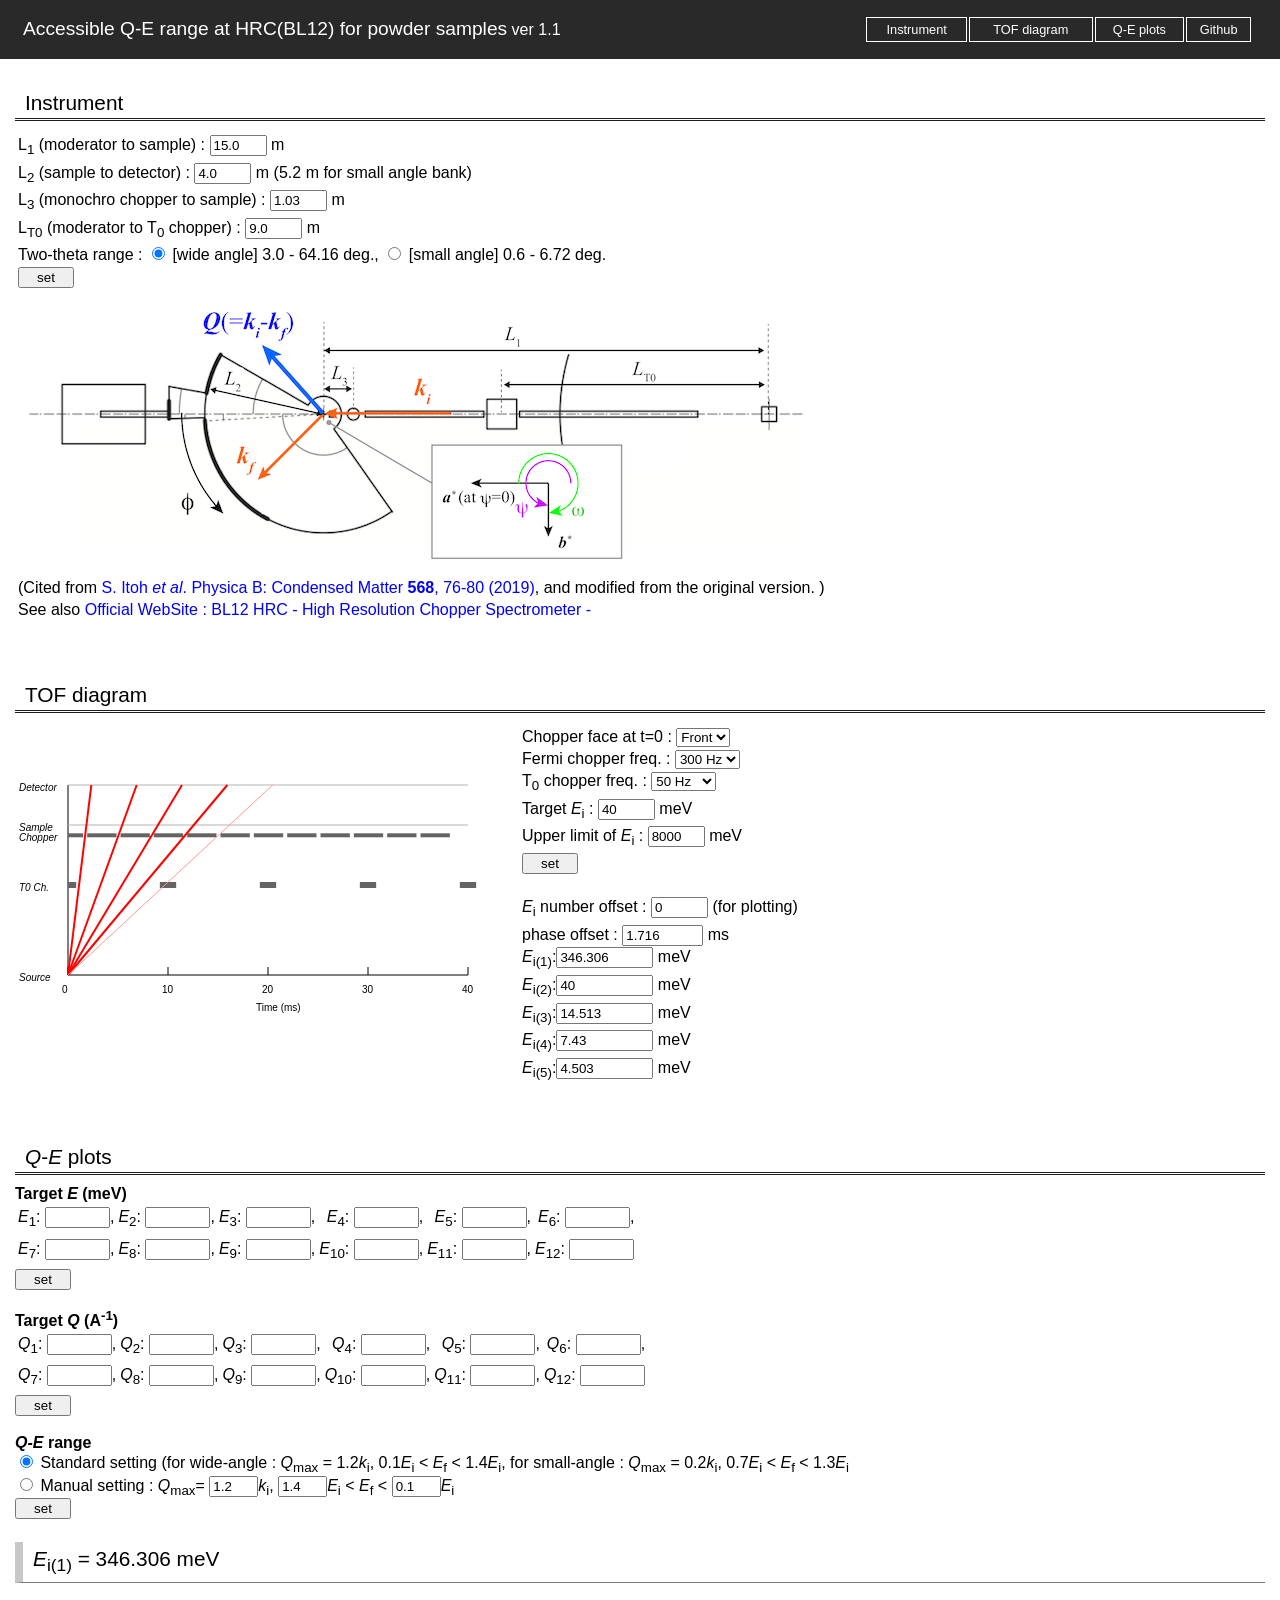
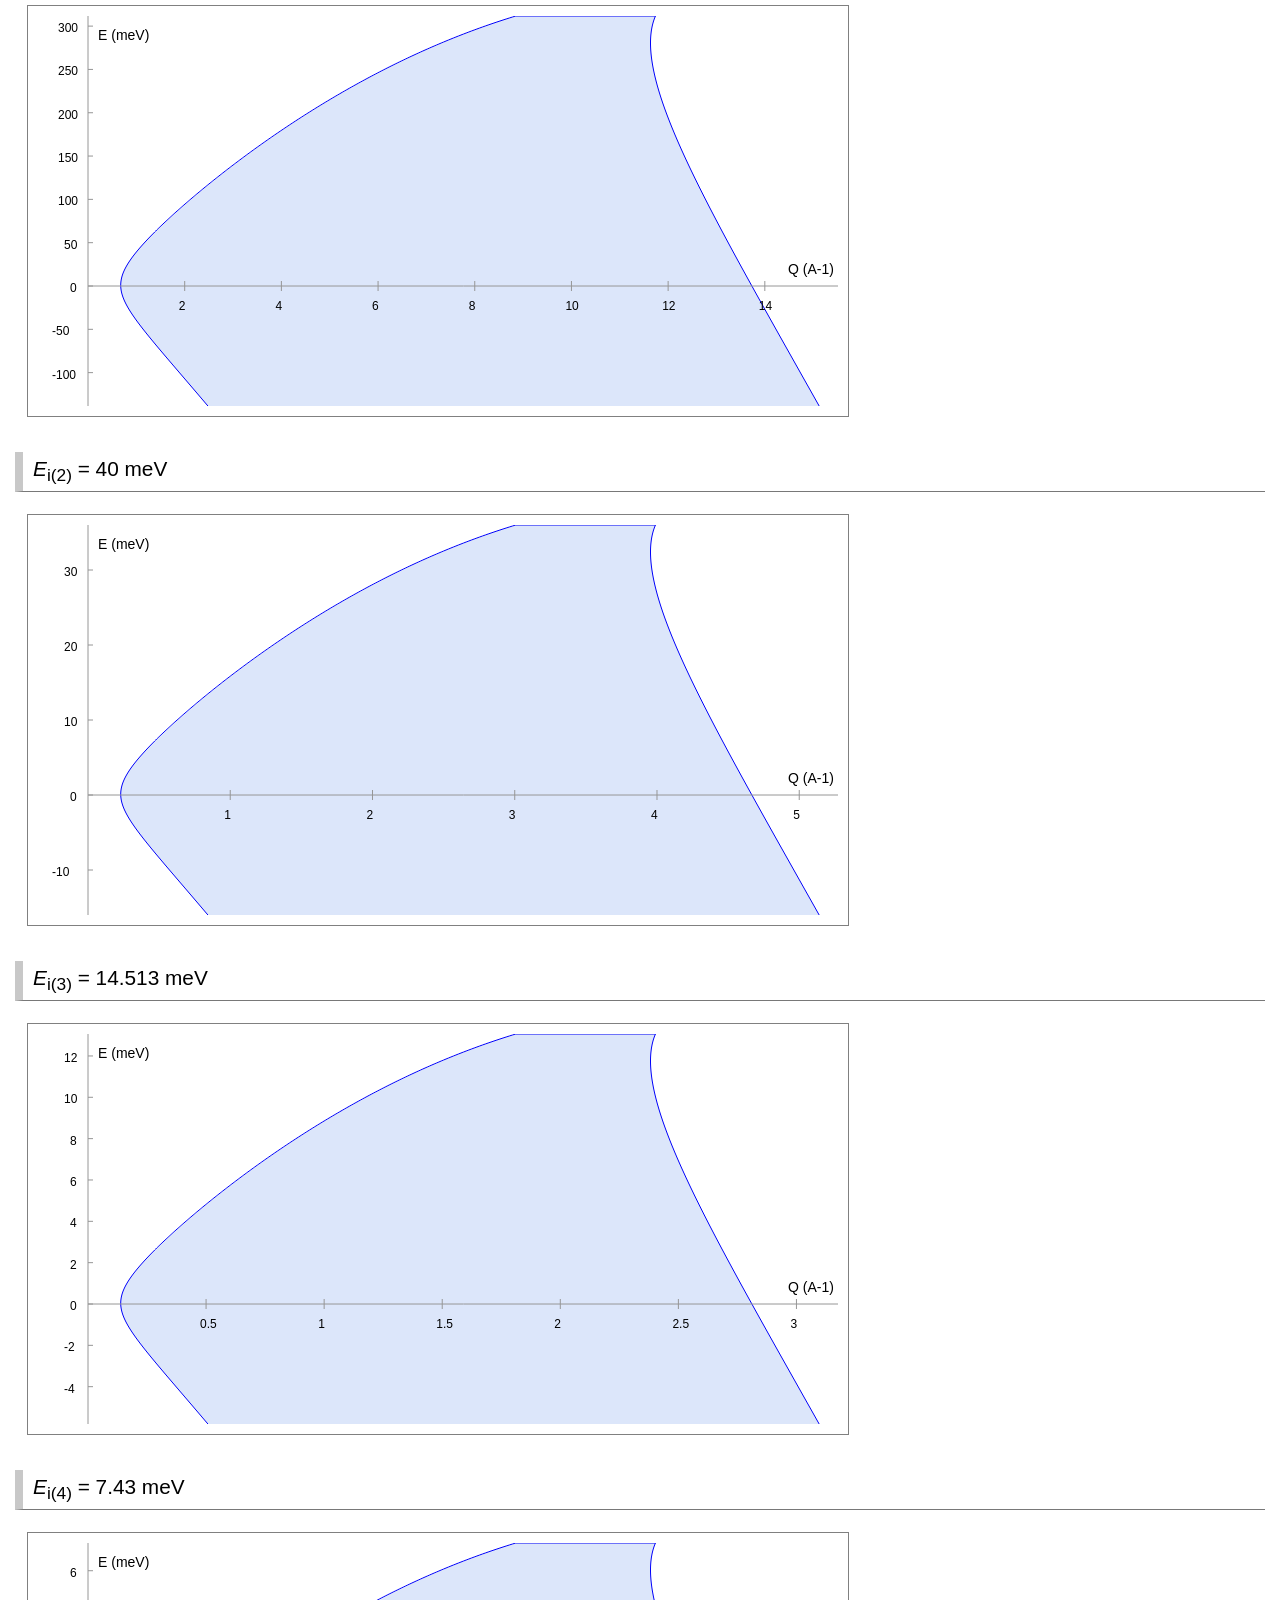
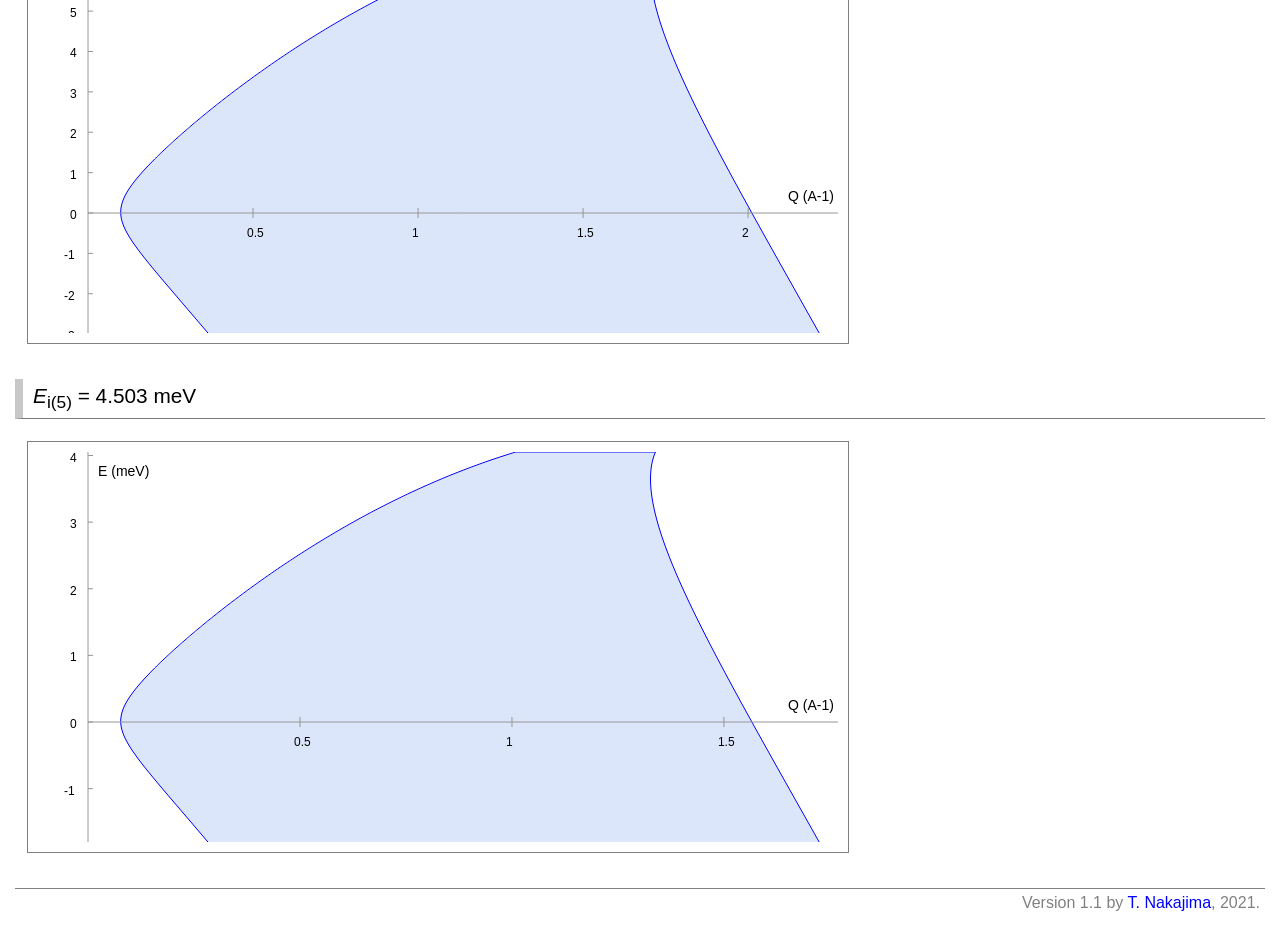
<file: index.html>
<head>
<!-- Google tag (gtag.js) -->
<script async src="https://www.googletagmanager.com/gtag/js?id=G-8J5KBQN89S"></script>
<script>
  window.dataLayer = window.dataLayer || [];
  function gtag(){dataLayer.push(arguments);}
  gtag('js', new Date());

  gtag('config', 'G-8J5KBQN89S');
</script>
<title >Accessible Q-E range at HRC(BL12) for powder samples</title>
<link rel="stylesheet" type="text/css" href="./common.css">
<script type="text/javascript" src="./HRC_QErange_powder.js?20210407v3"></script>
</head>
<body onload="draw()">
    <div class="fullbox">
    <table class="header_table">
        <tr>
            <td ><font class="mytitle">Accessible Q-E range at HRC(BL12) for powder samples</font> <font color="white">ver</font> <font color="white" id="verNum"></font></td>
            <td class="menu_item"><a href="#sec_Inst" class="headerLink">Instrument</a></td>
            <td class="menu_item"><a href="#sec_TOF" class="headerLink">TOF diagram</a></td>
            <td class="menu_item"><a href="#sec_QEcuts" class="headerLink">Q-E plots</a></td>
            <td class="menu_item"><a href="https://github.com/taro-nakajima/acccessible-qe-range-hrc-powder" class="headerLink">Github</a></td>
            <td class="dummy_text">-----</td>
        </tr>
    </table>
    </div>
<br />

<div class="mainbody">


<div class="dummy_space1" id="sec_Inst">-</div>
<div class="dummy_space2">-</div>

<div class="section_01">Instrument</div>
<table>
    <tr>
        <td>
            L<sub>1</sub> (moderator to sample) : <input type="text" size="5" id="input_L1" value="15.0"> m <br />
            L<sub>2</sub> (sample to detector) : <input type="text" size="5" id="input_L2" value="4.0"> m (5.2 m for small angle bank)<br />
            L<sub>3</sub> (monochro chopper to sample) : <input type="text" size="5" id="input_L3" value="1.03"> m <br />
            L<sub>T0</sub> (moderator to T<sub>0</sub> chopper) : <input type="text" size="5" id="input_LT0" value="9.0"> m <br />
            Two-theta range : 
            <input type="radio" name="DetType" id="WideAngleDet" checked><label target="freeRot"> [wide angle] 3.0 -  64.16 deg.</label>, <input type="radio" name="DetType" id="SmallAngleDet"><label target="freeRot"> [small angle] 0.6 - 6.72 deg. </label><br />
            <input type="button" value="   set   " onclick="draw()"/><br />
            <img src="HRC_layout_v7.png"><br />
            (Cited from <a href="https://doi.org/10.1016/j.physb.2018.11.059" target="_blank">S. Itoh <i>et al</i>. Physica B: Condensed Matter <b>568</b>, 76-80 (2019)</a>, and modified from the original version. )<br />
            See also <a href="https://mlfinfo.jp/en/bl12/" target="_blank">Official WebSite : BL12 HRC - High Resolution Chopper Spectrometer -</a>            
        </td>
    </tr>
</table>


<div class="dummy_space1" id="sec_TOF">-</div>
<div class="dummy_space2">-</div>

<div class="section_01">TOF diagram</div>
<table>
        <tr>
            <td>
            <canvas id="CanvasTOF" width="500" height="280"></canvas><br />
            </td>
            <td>
                Chopper face at t=0 :
                <select id="chopperFace">
                    <option value="1">Front</option>
                    <option value="0">Back</option>
                </select> <br />
                Fermi chopper freq. :
                <select id="freq">
                    <option value="100">100 Hz</option>
                    <option value="200">200 Hz</option>
                    <option value="300" selected>300 Hz</option>
                    <option value="400">400 Hz</option>
                    <option value="500">500 Hz</option>
                    <option value="600">600 Hz</option>
                </select> <br />
                T<sub>0</sub> chopper freq. :
                <select id="T0_freq">
                    <option value="25">25 Hz</option>
                    <option value="50" selected>50 Hz</option>
                    <option value="100">100 Hz</option>
                </select> <br />
                Target <i>E</i><sub>i</sub> : <input type="text" size="5" id="targetEi" value="40"> meV <br />
                Upper limit of <i>E</i><sub>i</sub> : <input type="text" size="5" id="upperLimitEi" value="8000"> meV <br />
                <input type="button" value="   set   " onclick="draw()"/><br />
                <br />
                <i>E</i><sub>i</sub> number offset : <input type="text" size="5" id="Ei_Num_ofst" value="0"> (for plotting)<br />
                phase offset : <input type="text" size="8" id="offset" value="0"> ms<br />
                <i>E</i><sub>i(1)</sub>:<input size="10" id="E1"> meV <font color="#FF0000" id="isE1Optimum"></font> <br />
                <i>E</i><sub>i(2)</sub>:<input size="10" id="E2"> meV <font color="#FF0000" id="isE2Optimum"></font><br />
                <i>E</i><sub>i(3)</sub>:<input size="10" id="E3"> meV <font color="#FF0000" id="isE3Optimum"></font><br />
                <i>E</i><sub>i(4)</sub>:<input size="10" id="E4"> meV <font color="#FF0000" id="isE4Optimum"></font><br />
                <i>E</i><sub>i(5)</sub>:<input size="10" id="E5"> meV <font color="#FF0000" id="isE5Optimum"></font>

            </td>
        </tr>
    </table>

<div class="dummy_space1" id="sec_QEcuts">-</div>
<div class="dummy_space2">-</div>

<div class="section_01"><i>Q</i>-<i>E</i> plots</div>
<b>Target <i>E</i> (meV)</b>
<table>
    <tr>
        <td align="right">
            <i>E</i><sub>1</sub>: <input type="text" size="6" id="Et_1" >, 
        </td>
        <td align="right">
            <i>E</i><sub>2</sub>: <input type="text" size="6" id="Et_2" >, 
        </td>
        <td align="right">
            <i>E</i><sub>3</sub>: <input type="text" size="6" id="Et_3" >, 
        </td>
        <td align="right">
            <i>E</i><sub>4</sub>: <input type="text" size="6" id="Et_4" >, 
        </td>
        <td align="right">
            <i>E</i><sub>5</sub>: <input type="text" size="6" id="Et_5" >, 
        </td>
        <td align="right">
            <i>E</i><sub>6</sub>: <input type="text" size="6" id="Et_6" >,
        </td>
    </tr>
    <tr>
        <td align="right">
            <i>E</i><sub>7</sub>: <input type="text" size="6" id="Et_7" >, 
        </td>
        <td align="right">
            <i>E</i><sub>8</sub>: <input type="text" size="6" id="Et_8" >, 
        </td>
        <td align="right">
            <i>E</i><sub>9</sub>: <input type="text" size="6" id="Et_9" >, 
        </td>
        <td align="right">
            <i>E</i><sub>10</sub>: <input type="text" size="6" id="Et_10" >, 
        </td>
        <td align="right">
            <i>E</i><sub>11</sub>: <input type="text" size="6" id="Et_11" >, 
        </td>
        <td align="right">
            <i>E</i><sub>12</sub>: <input type="text" size="6" id="Et_12" > 
        </td>
    </tr>
</table>
<input type="button" value="   set   " onclick="draw()"/><br />
<br />
<b>Target <i>Q</i> (A<sup>-1</sup>)</b>
<table>
    <tr>
        <td align="right">
            <i>Q</i><sub>1</sub>: <input type="text" size="6" id="Qt_1" >, 
        </td>
        <td align="right">
            <i>Q</i><sub>2</sub>: <input type="text" size="6" id="Qt_2" >, 
        </td>
        <td align="right">
            <i>Q</i><sub>3</sub>: <input type="text" size="6" id="Qt_3" >, 
        </td>
        <td align="right">
            <i>Q</i><sub>4</sub>: <input type="text" size="6" id="Qt_4" >, 
        </td>
        <td align="right">
            <i>Q</i><sub>5</sub>: <input type="text" size="6" id="Qt_5" >, 
        </td>
        <td align="right">
            <i>Q</i><sub>6</sub>: <input type="text" size="6" id="Qt_6" >,
        </td>
    </tr>
    <tr>
        <td align="right">
            <i>Q</i><sub>7</sub>: <input type="text" size="6" id="Qt_7" >, 
        </td>
        <td align="right">
            <i>Q</i><sub>8</sub>: <input type="text" size="6" id="Qt_8" >, 
        </td>
        <td align="right">
            <i>Q</i><sub>9</sub>: <input type="text" size="6" id="Qt_9" >, 
        </td>
        <td align="right">
            <i>Q</i><sub>10</sub>: <input type="text" size="6" id="Qt_10" >, 
        </td>
        <td align="right">
            <i>Q</i><sub>11</sub>: <input type="text" size="6" id="Qt_11" >, 
        </td>
        <td align="right">
            <i>Q</i><sub>12</sub>: <input type="text" size="6" id="Qt_12" > 
        </td>
    </tr>
</table>
<input type="button" value="   set   " onclick="draw()"/><br />

<br />

<b><i>Q-E</i> range</b><br />
<input type="radio" name="QErange_type" id="QErange_Std" checked><label target="freeRot"> Standard setting (for wide-angle : <i>Q</i><sub>max</sub> = 1.2<i>k</i><sub>i</sub>, 0.1<i>E</i><sub>i</sub> < <i>E</i><sub>f</sub> < 1.4<i>E</i><sub>i</sub>, for small-angle : <i>Q</i><sub>max</sub> = 0.2<i>k</i><sub>i</sub>, 0.7<i>E</i><sub>i</sub> < <i>E</i><sub>f</sub> < 1.3<i>E</i><sub>i</sub> </label><br />
<input type="radio" name="QErange_type" id="QErange_Man"><label target="freeRot"> Manual setting : </label>
<i>Q</i><sub>max</sub>= <input type="text" size="4" id="Q_max" value="1.2"><i>k</i><sub>i</sub>,  
<input type="text" size="4" id="Ef_max" value="1.4"><i>E</i><sub>i</sub> < <i>E</i><sub>f</sub> < <input type="text" size="4" id="Ef_min" value="0.1"><i>E</i><sub>i</sub> <br />
<input type="button" value="   set   " onclick="draw()"/><br />

<br />

<div class="section_02"><i>E</i><sub>i(1)</sub> = <font id="E1_calc"></font> meV</div>
<table cellpadding="5">
    <tr>
        <td>
            <canvas id="CanvasQE1" width="800" height="390" class="box"></canvas>
        </td>
    </tr>
</table>
<br />
<div class="section_02"><i>E</i><sub>i(2)</sub> = <font id="E2_calc"></font> meV</div>
<table cellpadding="5">
    <tr>    
        <td>
            <canvas id="CanvasQE2" width="800" height="390" class="box"></canvas>
        </td>
    </tr>
</table>
<br />
<div class="section_02"><i>E</i><sub>i(3)</sub> = <font id="E3_calc"></font> meV</div>
<table cellpadding="5">
    <tr>    
        <td>
        <canvas id="CanvasQE3" width="800" height="390" class="box"></canvas>
        </td>
    </tr>
</table>
<br />
<div class="section_02"><i>E</i><sub>i(4)</sub> = <font id="E4_calc"></font> meV</div>
<table cellpadding="5">
    <tr>    
        <td>
            <canvas id="CanvasQE4" width="800" height="390" class="box"></canvas>
        </td>
    </tr>
</table>
<br />
<div class="section_02"><i>E</i><sub>i(5)</sub> = <font id="E5_calc"></font> meV</div>
<table cellpadding="5">
    <tr>    
        <td>
            <canvas id="CanvasQE5" width="800" height="390" class="box"></canvas>
        </td>
    </tr>
</table>
<br />


<div class="footer"> Version <font id="verNum2"></font> by <a href="https://nakajima.issp.u-tokyo.ac.jp">T. Nakajima</a>, 2021.</div>
</div> <!--end of mainbody-->
</body>
</file>
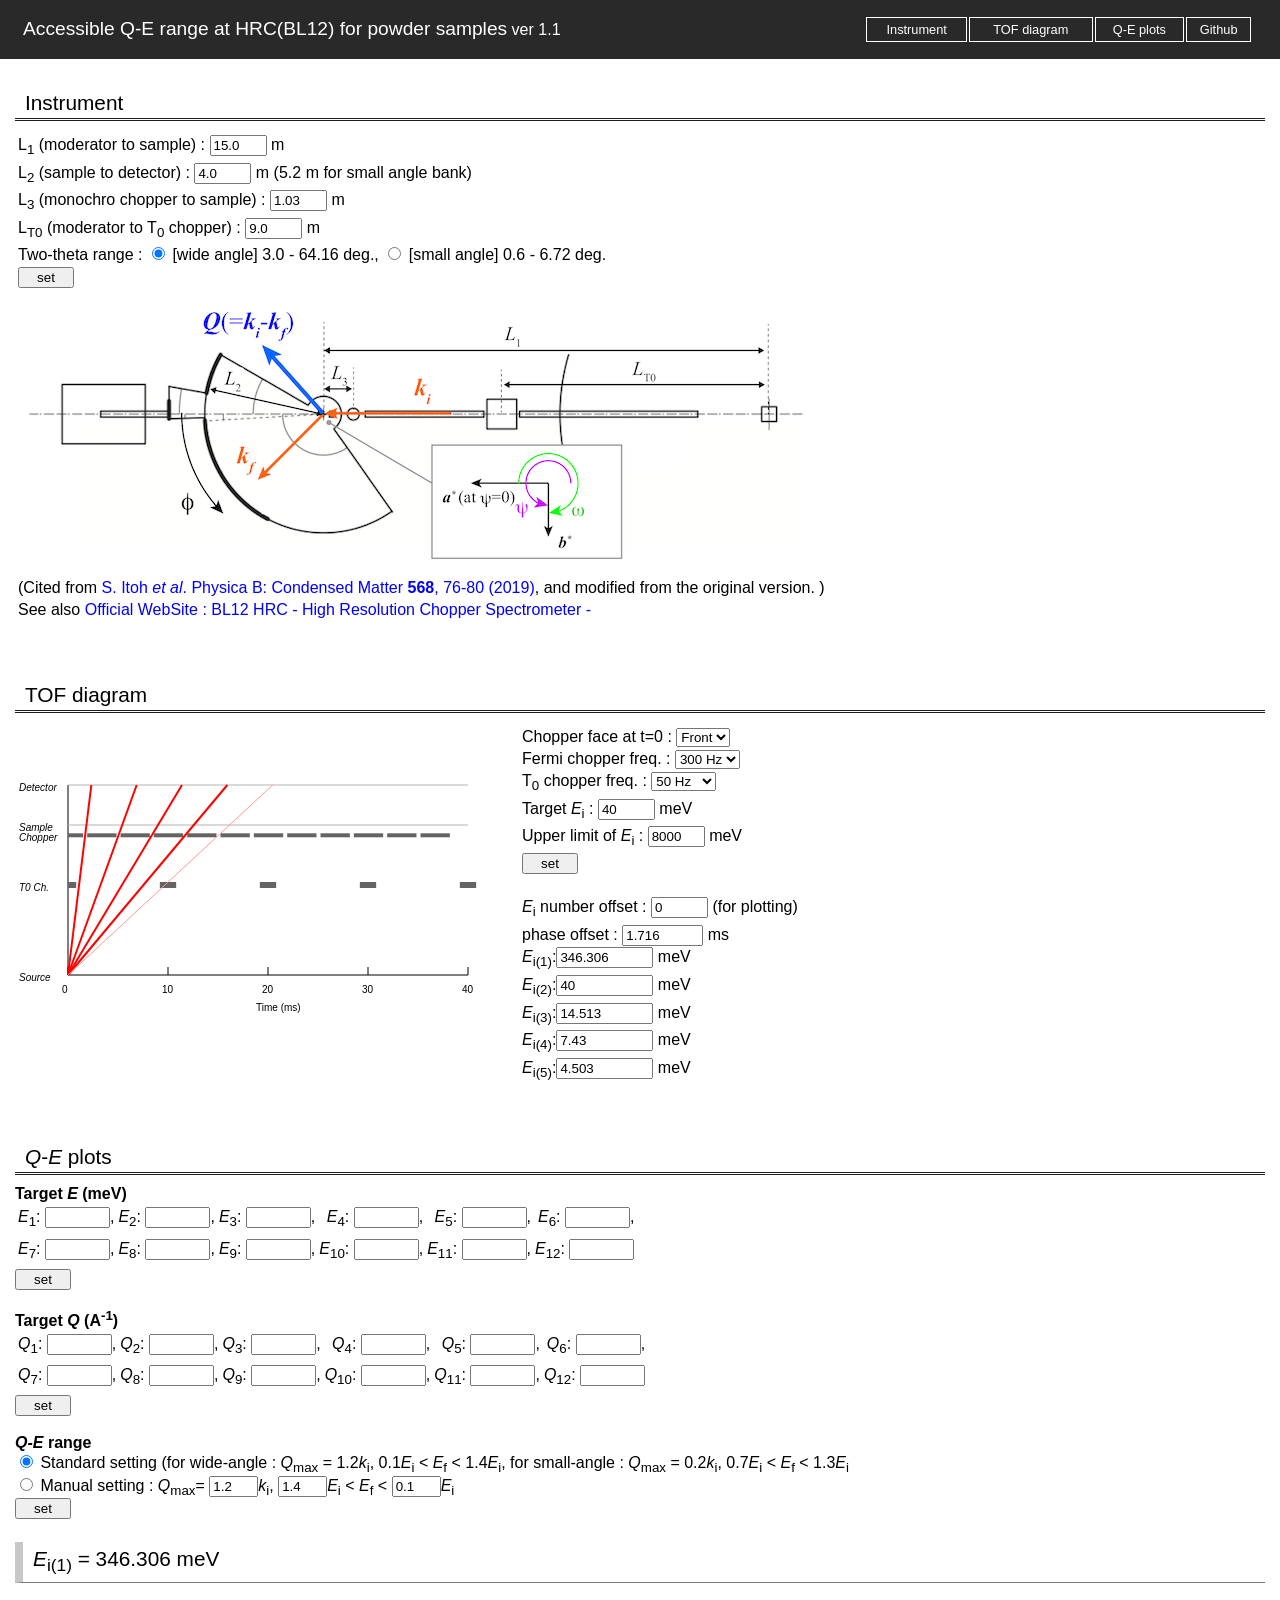
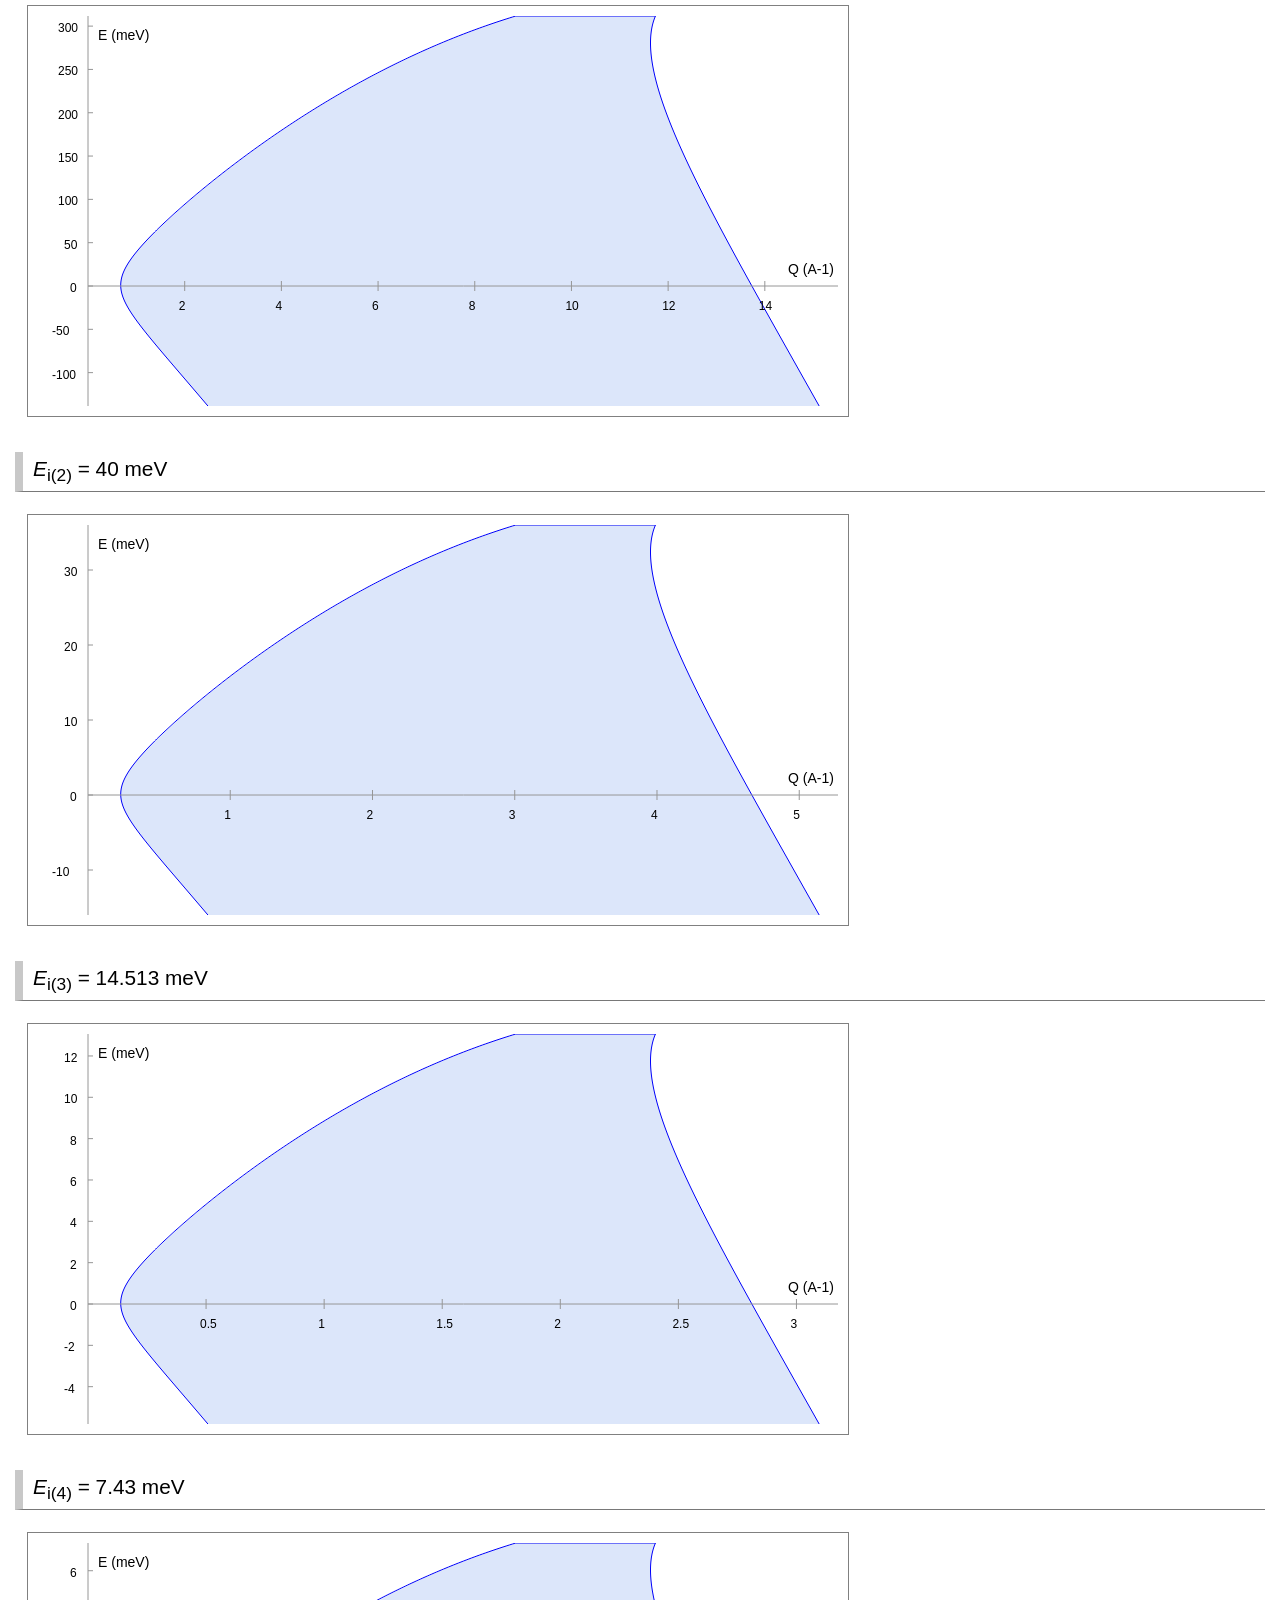
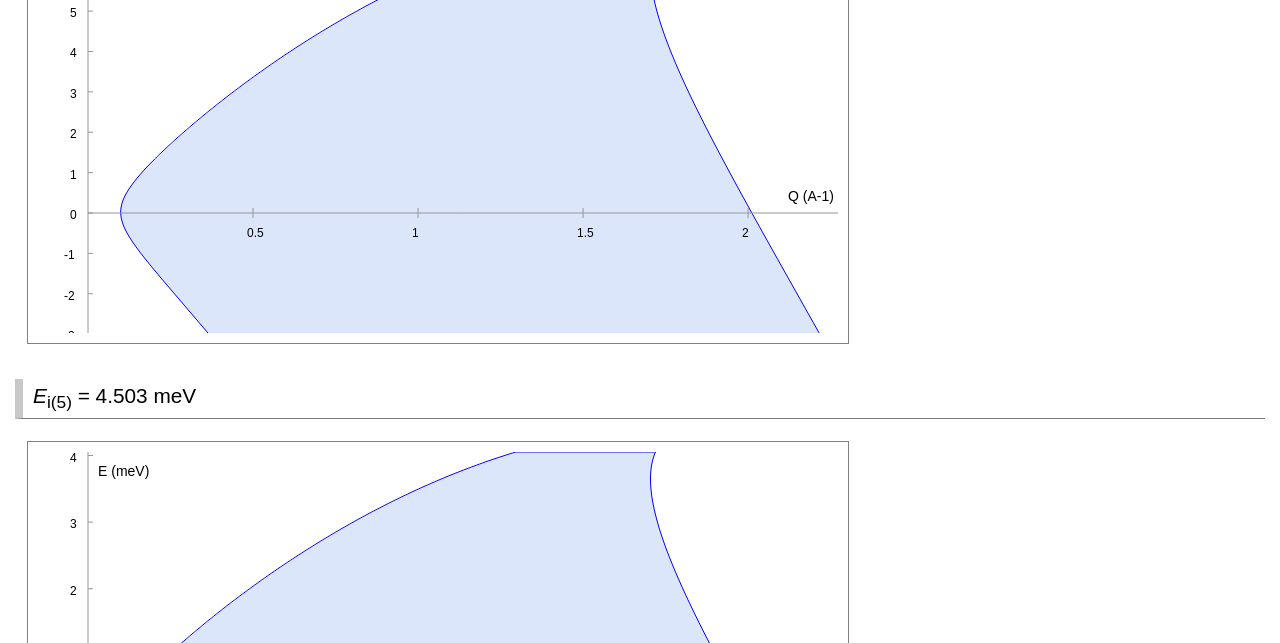
<file: redirect/index.html>
<!DOCTYPE html>
<html lang="en">
<head>
    <meta charset="UTF-8">
    <meta http-equiv="refresh" content="0;url=https://taro-nakajima.github.io/acccessible-qe-range-hrc-powder/">
    <title>Redirecting...</title>
</head>
<body>
    <p>If you are not redirected, <a href="https://taro-nakajima.github.io/acccessible-qe-range-hrc-powder/">click here</a>.</p>
</body>
</html>
</file>
<file: common.css>
body {
	margin: 0;
	font-family: "Yu Gothic", sans-serif;

}

.mainbody{
	margin: 15px;

}
.site_header{
	width: 100vw;
	font-size		: 150%;
	font-family: Verdana, Geneva, Tahoma, sans-serif;;
	color: white;
	line-height		: 130%;
	position: fixed;
	padding: 10px 10px 10px 10px;
	margin: 0px 0px 0px 0px;
	width: 100%;
}

.fullbox{
	font-size: 120%;
	width: 100%;
	color: white;
	font-family: "Yu Gothic", sans-serif;
	height: auto;
	position: fixed;
	background-color: rgb(41, 41, 41);
	margin: 0px 0px 0px 0px;
	padding: 15px 10px 15px 20px;
}

.mytitle{
	font-family: "Yu Gothic", sans-serif;
	font-size: 120%;
	color: white;
	text-align: left;

}

.dummy_text{
	color: rgb(41, 41, 41);
}

.menu_item{
	font-family: "Yu Gothic", sans-serif;
	font-size: 80%;
	color: white;
	text-align: center;
	border: solid 1px;
	border-color: white;
}

.header_table{
	width: 100%;
}

.section_01{
	font-size		: 130%;
	line-height		: 130%;
	font-family: "Yu Gothic", sans-serif;
	padding: 3px 0px 2px 10px;
	margin: 5px 0 10px 0;
	width: auto;
	_width: 100%;
	border-bottom: double 3px rgb(30, 30, 30);
	
}

.section_02{
	font-size		: 130%;
	line-height		: 130%;
	font-family: "Yu Gothic", sans-serif;
	padding: 3px 10px 2px 10px;
	margin: 5px 0px 10px 0px;
	width: auto;
	_width: 100%;
	border-bottom: 1px  rgb(120, 120, 120);
	border-top: 0;
	border-left: solid 8px  rgb(200, 200, 200);
	border-right: 0;
	border-style: solid;
	
}

.dummy_space1{
	padding: 0px 0px 0px 10px;
	color:white;
}

.dummy_space2{
	padding: 10px 0px 2px 10px;
	color:white;
}

.section2{


	font-size		: 130%;
	line-height		: 130%;
	margin			: 10px 0px 10px 0px;
	border-style	: double;
	border-width	: 0px 0px 3px 0px;
	border-color	: #a0a0a0;
}

.subsection{
	font-size		: 110%;
	line-height		: 120%;
	margin			: 10px 0px 10px 0px;
	border-style	: solid;
	border-width	: 0px 0px 1px 0px;
	border-color	: #a0a0a0;
}

.outline{
	border-style     : solid;
	border-width     : 1px;
	border-color     : #808080;
	margin           : 5px;
	padding          : 0px;
}

.outline2{
	border-style     : solid;
	border-width     : 2px;
	border-color     : #808080;
	margin           : 0px 0px 0px 0px;
	padding          : 10px;
}

.footer{
	border-style     : solid;
	border-width     : 1px 0px 0px 0px;
	border-color     : #808080;
	margin           : 5px 0px 5px 0px;
	padding          : 5px;
	color: #808080;
	text-align: right;
}


td{
	line-height		: 140%;
}


A:link.headerLink, A:visited.headerLink{
    color : white;
    text-decoration : none;
}

A:active.headerLink{
    color : white;
    text-decoration : none;
}

A:hover.headerLink{
    color : #FF0000;
    text-decoration : none;
}

A:link, A:visited{
    color : blue;
    text-decoration : none;
}

A:active{
    color : purple;
    text-decoration : none;
}

A:hover{
    color : purple;
    text-decoration : underline;
}




.L{	line-height : 120% ; font-size : 120% }
.S{ line-height : 120% ; font-size : 80% }

.box{
	border-style     : solid;
	border-width     : 1px;
	border-color     : #808080;
	margin           : 5px;
	padding          : 10px;
}

.boxBLUE{
	border-style     : solid;
	border-width     : 1px;
	border-color     : #e0e0e0;
	background-color : #f0f8ff;
	padding			 : 5px;
}
.boxGREEN{
	border-style     : solid;
	border-width     : 1px;
	border-color     : #e0e0e0;
	background-color : #f0fff8;
	padding			 : 5px;
}
.boxPINK{
	border-style     : solid;
	border-width     : 1px;
	border-color     : #e0e0e0;
	background-color : #fff0f8;
	padding			 : 5px;

}
.boxORANGE{
	border-style     : solid;
	border-width     : 1px;
	border-color     : #606060;
	margin           : 4px 10px 4px 5px;
	padding          : 4px;
	background-color : #fff2c8;

}
.boxGLAY{
	border-style     : solid;
	border-width     : 1px;
	border-color     : #c0c0c0;
	background-color : #f0f0f0;
	padding			 : 5px;

}

.title{
	border-style     : solid;
	border-width     : 1px;
	font-size          : 18pt;
	line-height       :130%;
	border-color     : #c0c0c0;
	background-color : #f0f0f0;
	padding			 : 5px;

}
</file>
